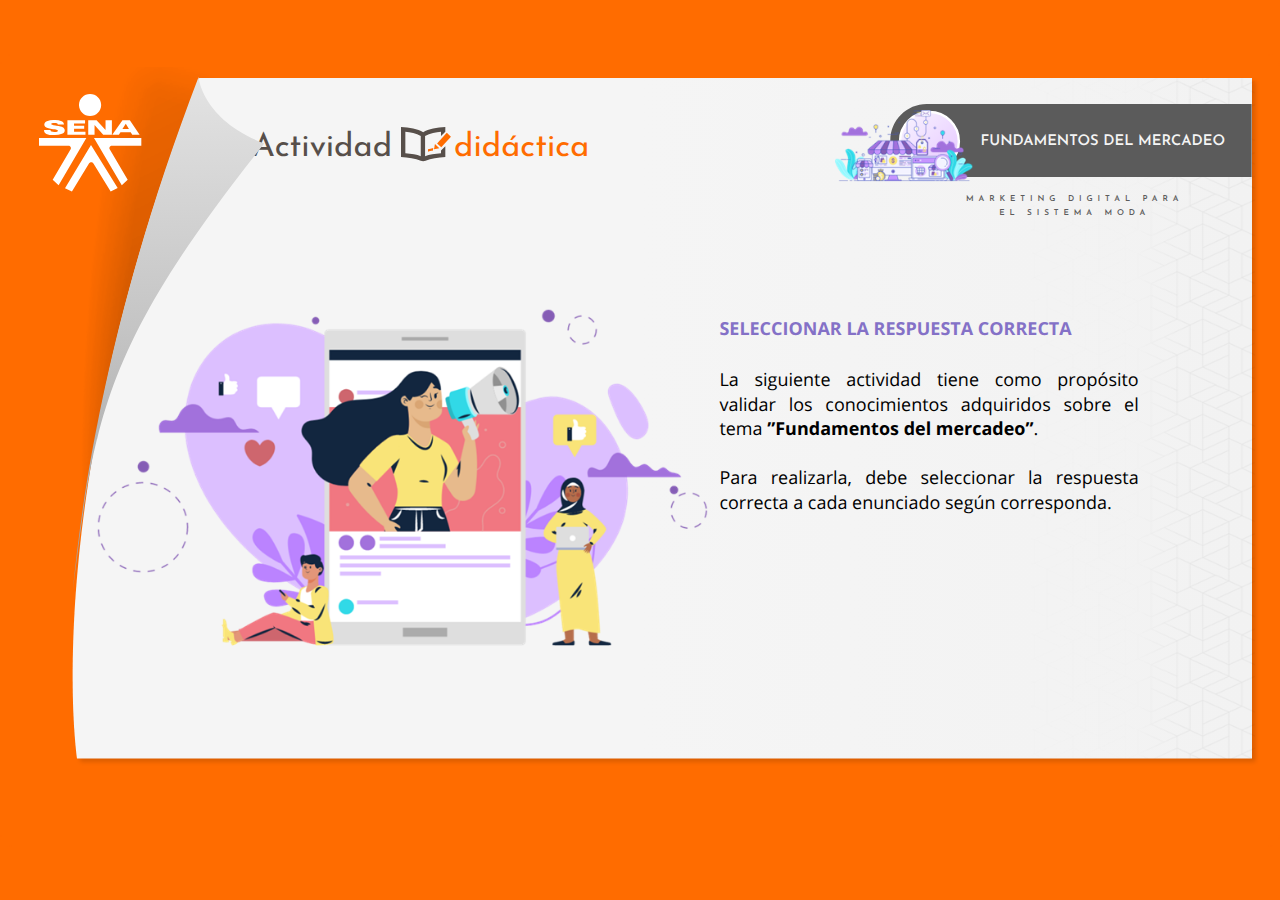
<file: actividades/actividad.html>
<!DOCTYPE html>
<html lang="es">
<head>
  <meta charset="utf-8">
  <!-- Creado con Storyline 360 - http://www.articulate.com  -->
  <!-- version: 3.52.25247.0 -->
  <title>SENA - Actividad Did&#225;ctica CF1</title>
  <meta http-equiv="x-ua-compatible" content="IE=edge" />
  <meta name="viewport" content="width=device-width, initial-scale=1.0, user-scalable=no, shrink-to-fit=no, minimal-ui" />
  <meta name="apple-mobile-web-app-capable" content="yes" />
  <style>
    html, body { height: 100%; padding: 0; margin: 0 }
    #app { height: 100%; width: 100%; }
  </style>
  
  <script>window.THREE = { };</script>
</head>
<body style="background: #FF6C00" class="cs-HTML theme-classic">
  <!-- 360 -->
  <script>!function(e){function n(e,i){return e.test(i)}function i(e){var i=e||navigator.userAgent,o=i.split("[FBAN");if(void 0!==o[1]&&(i=o[0]),this.apple={phone:n(t,i),ipod:n(d,i),tablet:!n(t,i)&&n(s,i),device:n(t,i)||n(d,i)||n(s,i)},this.amazon={phone:n(h,i),tablet:!n(h,i)&&n(a,i),device:n(h,i)||n(a,i)},this.android={phone:n(h,i)||n(b,i),tablet:!n(h,i)&&!n(b,i)&&(n(a,i)||n(r,i)),device:n(h,i)||n(a,i)||n(b,i)||n(r,i)},this.windows={phone:n(l,i),tablet:n(p,i),device:n(l,i)||n(p,i)},this.other={blackberry:n(f,i),blackberry10:n(u,i),opera:n(c,i),firefox:n(A,i),chrome:n(w,i),device:n(f,i)||n(u,i)||n(c,i)||n(A,i)||n(w,i)},this.seven_inch=n(v,i),this.any=this.apple.device||this.android.device||this.windows.device||this.other.device||this.seven_inch,this.phone=this.apple.phone||this.android.phone||this.windows.phone,this.tablet=this.apple.tablet||this.android.tablet||this.windows.tablet,"undefined"==typeof window)return this}function o(){var e=new i;return e.Class=i,e}var t=/iPhone/i,d=/iPod/i,s=/iPad/i,b=/(?=.*\bAndroid\b)(?=.*\bMobile\b)/i,r=/Android/i,h=/(?=.*\bAndroid\b)(?=.*\bSD4930UR\b)/i,a=/(?=.*\bAndroid\b)(?=.*\b(?:KFOT|KFTT|KFJWI|KFJWA|KFSOWI|KFTHWI|KFTHWA|KFAPWI|KFAPWA|KFARWI|KFASWI|KFSAWI|KFSAWA)\b)/i,l=/IEMobile/i,p=/(?=.*\bWindows\b)(?=.*\bARM\b)/i,f=/BlackBerry/i,u=/BB10/i,c=/Opera Mini/i,w=/(CriOS|Chrome)(?=.*\bMobile\b)/i,A=/(?=.*\bFirefox\b)(?=.*\bMobile\b)/i,v=new RegExp("(?:Nexus 7|BNTV250|Kindle Fire|Silk|GT-P1000)","i");"undefined"!=typeof module&&module.exports&&"undefined"==typeof window?module.exports=i:"undefined"!=typeof module&&module.exports&&"undefined"!=typeof window?module.exports=o():"function"==typeof define&&define.amd?define("isMobile",[],e.isMobile=o()):e.isMobile=o()}(this);
    window.isMobile.apple.tablet = window.isMobile.apple.tablet ||
      (navigator.platform === 'MacIntel' && navigator.maxTouchPoints > 1);
    window.isMobile.apple.device = window.isMobile.apple.device || window.isMobile.apple.tablet;
    window.isMobile.tablet = window.isMobile.tablet || window.isMobile.apple.tablet;
    window.isMobile.any = window.isMobile.any || window.isMobile.apple.tablet;
  </script>

  <div id="focus-sink" tabIndex="-1"></div>

  <div id="preso"></div>
  <script>
    window.DS = {};
    window.globals = {
      DATA_PATH_BASE: '',
      HAS_FRAME: true,
      HAS_SLIDE: true,

      lmsPresent: false,
      tinCanPresent: false,
      cmi5Present: false,
      aoSupport: false,
      scale: 'show all',
      captureRc: false,
      browserSize: 'optimal',
      bgColor: '#FF6C00',
      features: 'ModernPlayerRefresh,MultipleQuizTracking',
      themeName: 'classic',
      preloaderColor: '#FFFFFF',
      suppressAnalytics: false,
      productChannel: 'stable',
      publishSource: 'storyline',
      aid: 'aid|942dc008-53e3-4bf8-be6b-c91d208d2bb5',
      cid: 'c4d21aaf-cb6a-4550-8ec9-4ae0b98d7177',
      playerVersion: '3.52.25247.0',
      maxIosVideoElements: 5,

      
      parseParams: function(qs) {
        if (window.globals.parsedParams != null) {
          return window.globals.parsedParams;
        }
        qs = (qs || window.location.search.substr(1)).split('+').join(' ');
        var params = {},
            tokens,
            re = /[?&]?([^=]+)=([^&]*)/g;

        while (tokens = re.exec(qs)) {
          params[decodeURIComponent(tokens[1]).trim()] =
            decodeURIComponent(tokens[2]).trim();
        }
        window.globals.parsedParams = params;
        return params;
      }

    };

    (function() {

      var classTypes = [ 'desktop', 'mobile', 'phone', 'tablet' ];

      var addDeviceClasses = function(prefix, testObj) {
        var curr, i;
        for (i = 0; i < classTypes.length; i++) {
          curr = classTypes[i];
          if (testObj[curr]) {
            document.body.classList.add(prefix + curr);
          }
        }
      };

      var params = window.globals.parseParams(),
          isDevicePreview = params.devicepreview === '1',
          isPhoneOverride = params.deviceType === 'phone' || (isDevicePreview && params.phone == '1'),
          isTabletOverride = (params.deviceType === 'tablet' || isDevicePreview) && !isPhoneOverride,
          isMobileOverride = isPhoneOverride || isTabletOverride;

      var deviceView = {
        desktop: !window.isMobile.any && !isMobileOverride,
        mobile: window.isMobile.any || isMobileOverride,
        phone: isPhoneOverride || (window.isMobile.phone && !isTabletOverride),
        tablet: isTabletOverride || window.isMobile.tablet
      };

      window.globals.deviceView = deviceView;
      window.isMobile.desktop = !window.isMobile.any;
      window.isMobile.mobile = window.isMobile.any;

      addDeviceClasses('view-', deviceView);

    })();
  </script>
  
  <script src='story_content/user.js' type=text/javascript></script>
  <div class="slide-loader"></div>

  <script type="text/javascript">
    if (window.globals.deviceView.isMobile) { var doc = document, loader = doc.body.querySelector('.slide-loader'); [ 1, 2, 3 ].forEach(function(n) { var d = doc.createElement('div'); d.style.backgroundColor = window.globals.preloaderColor; d.classList.add('mobile-loader-dot'); d.classList.add('dot' + n); loader.appendChild(d); }); }
  </script>

  <div class="mobile-load-title-overlay" style="display: none">
    <div class="mobile-load-title">SENA - Actividad Did&#225;ctica CF1</div>
  </div>

  <div class="mobile-chrome-warning"></div>

  <script>
    
    if (window.autoSpider && window.vInterfaceObject) {
      document.querySelector('.mobile-load-title-overlay').style.display = 'none';
    }
  </script>

  

  <link rel="stylesheet" href="html5/data/css/output.min.css" data-noprefix />
</body>
<script src="html5/lib/scripts/bootstrapper.min.js"></script>
</html>
</file>
